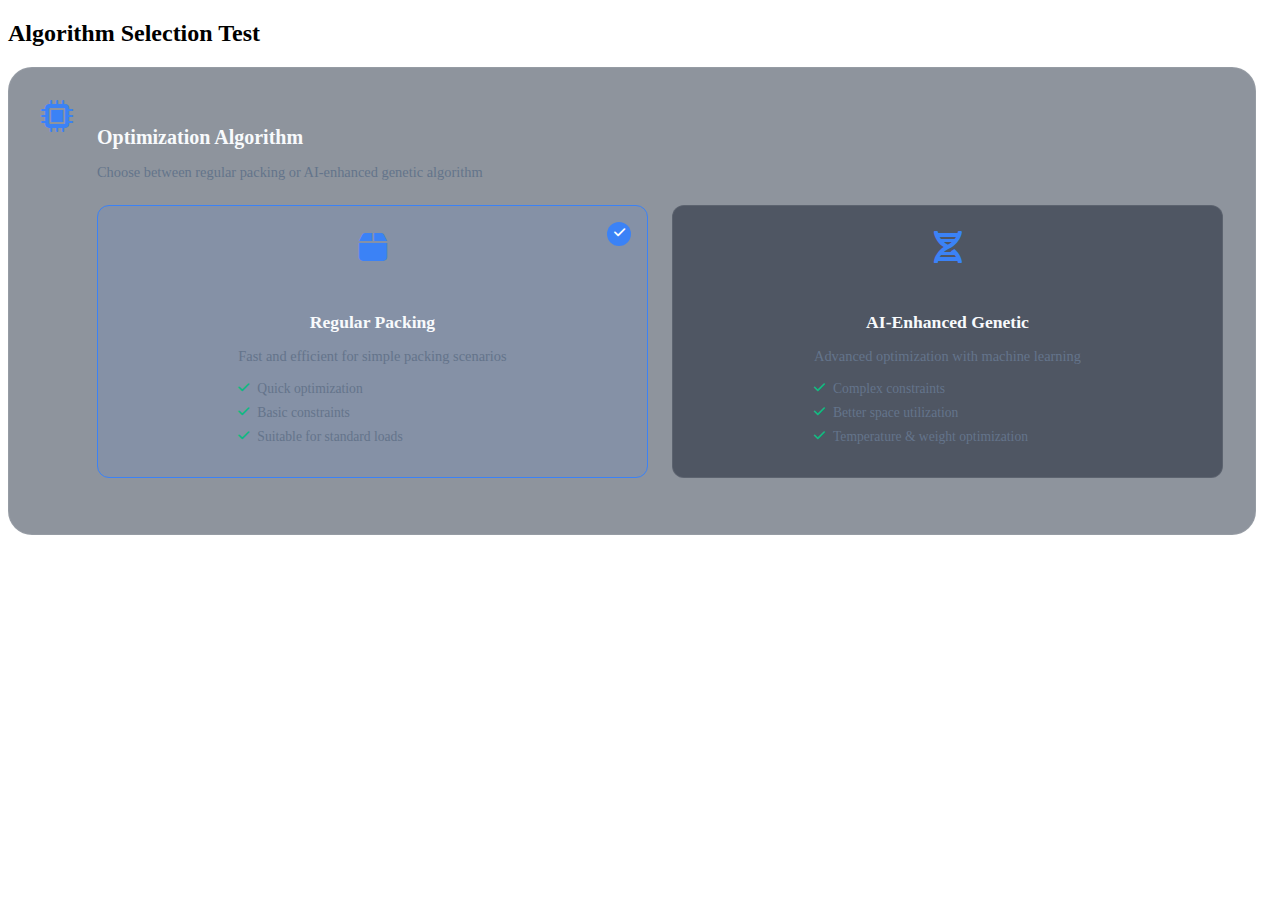
<file: test_algorithm_selection.html>
<!DOCTYPE html>
<html lang="en">
<head>
    <meta charset="UTF-8">
    <meta name="viewport" content="width=device-width, initial-scale=1.0">
    <title>Algorithm Selection Test</title>
    <link rel="stylesheet" href="static/css/style-index.css">
    <link rel="stylesheet" href="https://cdnjs.cloudflare.com/ajax/libs/font-awesome/6.0.0/css/all.min.css">
</head>
<body>
    <div class="container">
        <h2>Algorithm Selection Test</h2>
        
        <!-- Algorithm Selection -->
        <div class="settings-container">
          <div class="setting-group">
            <i class="fas fa-microchip setting-icon"></i>
            <div class="setting-content">
              <h4>Optimization Algorithm</h4>
              <p>Choose between regular packing or AI-enhanced genetic algorithm</p>
              
              <div class="algorithm-selection">
                <div class="algorithm-option" data-algorithm="regular">
                  <input type="radio" id="algorithm_regular" name="optimization_mode" value="regular" checked style="display: none;">
                  <div class="algorithm-icon">
                    <i class="fas fa-box"></i>
                  </div>
                  <div class="algorithm-info">
                    <h5>Regular Packing</h5>
                    <p>Fast and efficient for simple packing scenarios</p>
                    <ul class="algorithm-features">
                      <li><i class="fas fa-check"></i> Quick optimization</li>
                      <li><i class="fas fa-check"></i> Basic constraints</li>
                      <li><i class="fas fa-check"></i> Suitable for standard loads</li>
                    </ul>
                  </div>
                  <div class="algorithm-check">
                    <i class="fas fa-check"></i>
                  </div>
                </div>

                <div class="algorithm-option" data-algorithm="genetic">
                  <input type="radio" id="algorithm_genetic" name="optimization_mode" value="genetic" style="display: none;">
                  <div class="algorithm-icon">
                    <i class="fas fa-dna"></i>
                  </div>
                  <div class="algorithm-info">
                    <h5>AI-Enhanced Genetic</h5>
                    <p>Advanced optimization with machine learning</p>
                    <ul class="algorithm-features">
                      <li><i class="fas fa-check"></i> Complex constraints</li>
                      <li><i class="fas fa-check"></i> Better space utilization</li>
                      <li><i class="fas fa-check"></i> Temperature & weight optimization</li>
                    </ul>
                  </div>
                  <div class="algorithm-check">
                    <i class="fas fa-check"></i>
                  </div>
                </div>
              </div>
              <input type="hidden" id="optimization_algorithm" name="optimization_algorithm" value="regular">

              <!-- Genetic Algorithm Controls -->
              <div class="genetic-controls mt-4" style="display: none;">
                <h5 class="mb-3">Genetic Algorithm Settings</h5>
                <p>Testing genetic controls visibility</p>
              </div>
            </div>
          </div>
        </div>
    </div>

    <script>
        document.addEventListener('DOMContentLoaded', function() {
            console.log('Test page loaded');
            
            function initializeAlgorithmSelection() {
                const algorithmOptions = document.querySelectorAll('.algorithm-option');
                const optimizationAlgorithmInput = document.getElementById('optimization_algorithm');
                const geneticControls = document.querySelector('.genetic-controls');
                
                console.log('Initializing algorithm selection. Found options:', algorithmOptions.length);
                
                algorithmOptions.forEach(option => {
                    option.addEventListener('click', function() {
                        const algorithm = this.dataset.algorithm;
                        console.log('Algorithm selected:', algorithm);
                        
                        // Remove selected class from all options
                        algorithmOptions.forEach(opt => opt.classList.remove('selected'));
                        
                        // Add selected class to clicked option
                        this.classList.add('selected');
                        
                        // Update hidden input
                        if (optimizationAlgorithmInput) {
                            optimizationAlgorithmInput.value = algorithm;
                            console.log('Hidden input updated to:', algorithm);
                        }
                        
                        // Update radio button
                        const radioButton = this.querySelector('input[type="radio"]');
                        if (radioButton) {
                            radioButton.checked = true;
                            console.log('Radio button checked for:', algorithm);
                        }
                        
                        // Show/hide genetic controls
                        if (geneticControls) {
                            if (algorithm === 'genetic') {
                                geneticControls.style.display = 'block';
                                console.log('Genetic controls shown');
                            } else {
                                geneticControls.style.display = 'none';
                                console.log('Genetic controls hidden');
                            }
                        }
                    });
                });
                
                // Set default selection (regular algorithm)
                const defaultOption = document.querySelector('.algorithm-option[data-algorithm="regular"]');
                if (defaultOption) {
                    defaultOption.click();
                    console.log('Default algorithm (regular) selected');
                }
            }
            
            initializeAlgorithmSelection();
        });
    </script>
</body>
</html>
</file>
<file: static/css/style-index.css>
/*
 * CargoVortex - Container Loading Optimizer
 * style-index.css - Modern UI with animations
 */

:root {
  --primary: #0f172a;
  --secondary: #1e293b;
  --accent: #3b82f6;
  --accent-dark: #1d4ed8;
  --accent-light: #60a5fa;
  --success: #10b981;
  --warning: #f59e0b;
  --danger: #ef4444;
  --light: #f8fafc;
  --dark: #0f172a;
  --gray: #64748b;
  --glass: rgba(255, 255, 255, 0.1);
  --glass-dark: rgba(15, 23, 42, 0.85);
  --border: rgba(255, 255, 255, 0.08);

  --gradient-blue: linear-gradient(135deg, #3b82f6 0%, #1d4ed8 100%);
  --gradient-purple: linear-gradient(135deg, #8b5cf6 0%, #6366f1 100%);
  --gradient-teal: linear-gradient(135deg, #06b6d4 0%, #0ea5e9 100%);

  --shadow-sm: 0 1px 2px rgba(15, 23, 42, 0.1);
  --shadow: 0 4px 6px -1px rgba(15, 23, 42, 0.1),
    0 2px 4px -1px rgba(15, 23, 42, 0.06);
  --shadow-md: 0 10px 15px -3px rgba(15, 23, 42, 0.1),
    0 4px 6px -2px rgba(15, 23, 42, 0.05);
  --shadow-lg: 0 20px 25px -5px rgba(15, 23, 42, 0.1),
    0 10px 10px -5px rgba(15, 23, 42, 0.04);
  --shadow-inner: inset 0 2px 4px 0 rgba(15, 23, 42, 0.06);

  --card-radius: 24px;
  --btn-radius: 12px;
  --input-radius: 12px;
  --transition: all 0.3s ease;
}

/* ---------------------------------
   3D Background Elements
--------------------------------- */
.floating-elements {
  position: fixed;
  top: 0;
  left: 0;
  width: 100%;
  height: 100%;
  z-index: -2;
  overflow: hidden;
  pointer-events: none;
}

.floating-cube,
.floating-pyramid,
.floating-sphere {
  position: absolute;
  opacity: 0.05;
  animation: float 20s infinite ease-in-out;
}

.floating-cube {
  width: 120px;
  height: 120px;
  background: var(--accent);
  border-radius: 10px;
  transform-style: preserve-3d;
  transform: rotate(45deg) perspective(500px) rotateX(30deg) rotateY(45deg);
}

.floating-cube:nth-child(1) {
  top: 15%;
  left: 10%;
  animation-delay: 0s;
  animation-duration: 23s;
}

.floating-cube:nth-child(2) {
  top: 65%;
  left: 80%;
  background: #8b5cf6;
  width: 180px;
  height: 180px;
  animation-delay: -5s;
  animation-duration: 18s;
}

.floating-cube:nth-child(3) {
  top: 75%;
  left: 25%;
  background: #06b6d4;
  width: 100px;
  height: 100px;
  animation-delay: -10s;
  animation-duration: 25s;
}

.floating-pyramid {
  top: 40%;
  right: 15%;
  width: 140px;
  height: 140px;
  background: linear-gradient(135deg, #8b5cf6 0%, transparent 70%);
  clip-path: polygon(50% 0%, 0% 100%, 100% 100%);
  animation-delay: -7s;
  animation-duration: 20s;
}

.floating-sphere {
  top: 25%;
  right: 30%;
  width: 200px;
  height: 200px;
  background: radial-gradient(
    circle,
    rgba(59, 130, 246, 0.1) 0%,
    rgba(29, 78, 216, 0) 70%
  );
  border-radius: 50%;
  animation-delay: -12s;
  animation-duration: 22s;
}

.gradient-blob {
  position: absolute;
  top: 20%;
  left: 30%;
  width: 60vw;
  height: 60vw;
  max-width: 800px;
  max-height: 800px;
  background: radial-gradient(
    circle at center,
    rgba(59, 130, 246, 0.15) 0%,
    rgba(29, 78, 216, 0) 70%
  );
  border-radius: 50%;
  filter: blur(60px);
  opacity: 0.5;
  animation: pulse 15s infinite alternate ease-in-out;
}

.blob-secondary {
  top: 60%;
  left: 60%;
  width: 40vw;
  height: 40vw;
  background: radial-gradient(
    circle at center,
    rgba(139, 92, 246, 0.15) 0%,
    rgba(99, 102, 241, 0) 70%
  );
  animation-delay: -8s;
}

@keyframes float {
  0%,
  100% {
    transform: translateY(0) rotate(0deg);
  }
  50% {
    transform: translateY(-40px) rotate(10deg);
  }
}

@keyframes pulse {
  0%,
  100% {
    transform: scale(1);
    opacity: 0.5;
  }
  50% {
    transform: scale(1.2);
    opacity: 0.7;
  }
}

/* ---------------------------------
   Animated Background Grid
--------------------------------- */
.background-grid {
  position: fixed;
  top: 0;
  left: 0;
  width: 100%;
  height: 100%;
  z-index: -3;
  overflow: hidden;
  pointer-events: none;
}

.grid-overlay {
  position: absolute;
  top: 0;
  left: 0;
  width: 100%;
  height: 100%;
  background: var(--primary);
  opacity: 0.95;
}

.grid-line {
  position: absolute;
  background: rgba(255, 255, 255, 0.03);
}

.grid-line.horizontal {
  width: 100%;
  height: 1px;
}

.grid-line.vertical {
  width: 1px;
  height: 100%;
}

/* ---------------------------------
   Navbar Styling
--------------------------------- */
.navbar {
  position: fixed;
  top: 0;
  left: 0;
  width: 100%;
  background: transparent;
  padding: 1.5rem 0;
  z-index: 1000;
  transition: var(--transition);
}

.navbar.scrolled {
  background-color: rgba(15, 23, 42, 0.9);
  backdrop-filter: blur(10px);
  padding: 0.75rem 0;
  box-shadow: 0 4px 20px rgba(0, 0, 0, 0.15);
}

.navbar-brand {
  display: flex;
  align-items: center;
  font-family: "Poppins", sans-serif;
  font-size: 1.5rem;
  font-weight: 700;
  color: var(--light);
  text-decoration: none;
}

.logo-icon {
  font-size: 1.8rem;
  color: var(--accent);
  margin-right: 0.5rem;
  animation: rotate3d 6s infinite linear;
}

.logo-text .highlight {
  color: var(--accent);
  font-weight: 800;
  position: relative;
}

.logo-text .highlight::after {
  content: "";
  position: absolute;
  left: 0;
  bottom: -2px;
  width: 100%;
  height: 2px;
  background: var(--accent);
  transform: scaleX(0);
  transform-origin: right;
  transition: transform 0.5s ease;
}

.navbar-brand:hover .logo-text .highlight::after {
  transform: scaleX(1);
  transform-origin: left;
}

.navbar-nav .nav-link {
  color: var(--light);
  padding: 0.5rem 1rem;
  font-weight: 500;
  position: relative;
  transition: var(--transition);
}

.navbar-nav .nav-link:hover,
.navbar-nav .nav-link.active {
  color: var(--accent);
}

.navbar-nav .nav-link::after {
  content: "";
  position: absolute;
  bottom: 0;
  left: 0;
  width: 100%;
  height: 2px;
  background: var(--accent);
  transform: scaleX(0);
  transform-origin: right;
  transition: transform 0.3s ease;
}

.navbar-nav .nav-link:hover::after,
.navbar-nav .nav-link.active::after {
  transform: scaleX(1);
  transform-origin: left;
}

.navbar-nav .nav-link i {
  margin-right: 0.4rem;
  font-size: 0.9rem;
}

/* ---------------------------------
   Main Layout Styles
--------------------------------- */
.optimizer-container {
  padding-top: 8rem;
  padding-bottom: 4rem;
  position: relative;
  overflow: hidden;
}

.optimizer-header {
  text-align: center;
  margin-bottom: 3rem;
}

.tech-badge {
  display: inline-flex;
  align-items: center;
  background: rgba(59, 130, 246, 0.1);
  border: 1px solid rgba(59, 130, 246, 0.2);
  padding: 0.5rem 1rem;
  border-radius: 50px;
  margin-bottom: 1.5rem;
}

.badge-icon {
  color: var(--accent);
  margin-right: 0.5rem;
}

.badge-text {
  font-weight: 600;
  font-size: 0.9rem;
  color: var(--light);
}

.optimizer-title {
  font-size: 3.5rem;
  font-weight: 800;
  margin-bottom: 1.5rem;
  letter-spacing: -0.03em;
  color: var(--light);
  line-height: 1.1;
}

.optimizer-subtitle {
  font-size: 1.25rem;
  color: var(--gray);
  max-width: 700px;
  margin: 0 auto;
}

.text-gradient {
  background: linear-gradient(135deg, #3b82f6, #8b5cf6);
  -webkit-background-clip: text;
  background-clip: text;
  -webkit-text-fill-color: transparent;
  position: relative;
  display: inline-block;
}

/* ---------------------------------
   Wizard Card Styling
--------------------------------- */
.wizard-card {
  background: rgba(30, 41, 59, 0.5);
  backdrop-filter: blur(10px);
  border: 1px solid var(--border);
  border-radius: var(--card-radius);
  padding: 3rem 2rem;
  position: relative;
  overflow: hidden;
  margin-bottom: 4rem;
  box-shadow: var(--shadow-lg);
}

.card-glow {
  position: absolute;
  top: -50%;
  left: -50%;
  width: 200%;
  height: 200%;
  background: radial-gradient(
    circle at center,
    rgba(59, 130, 246, 0.15) 0%,
    transparent 70%
  );
  opacity: 0.5;
  pointer-events: none;
  z-index: -1;
}

/* ---------------------------------
   Progress Steps
--------------------------------- */
.progress-steps {
  display: flex;
  justify-content: space-between;
  margin-bottom: 3rem;
  position: relative;
}

.progress-steps::before {
  content: "";
  position: absolute;
  top: 35px;
  left: 0;
  width: 100%;
  height: 2px;
  background: rgba(255, 255, 255, 0.1);
  z-index: 1;
}

.step {
  display: flex;
  flex-direction: column;
  align-items: center;
  position: relative;
  z-index: 2;
  width: 25%;
  transition: var(--transition);
}

.step-icon {
  width: 70px;
  height: 70px;
  border-radius: 50%;
  background: var(--secondary);
  display: flex;
  align-items: center;
  justify-content: center;
  margin-bottom: 1rem;
  border: 2px solid var(--border);
  transition: var(--transition);
  font-size: 1.5rem;
  color: var(--gray);
}

.step-label {
  font-size: 0.9rem;
  font-weight: 600;
  color: var(--gray);
  transition: var(--transition);
}

.step.active .step-icon {
  background: var(--accent);
  border-color: var(--accent-light);
  color: white;
  transform: scale(1.1);
  box-shadow: 0 0 20px rgba(59, 130, 246, 0.5);
}

.step.active .step-label {
  color: var(--accent);
  font-weight: 700;
}

/* ---------------------------------
   Form Sections
--------------------------------- */
.form-sections {
  position: relative;
  min-height: 400px;
}

.form-section {
  position: absolute;
  top: 0;
  left: 0;
  width: 100%;
  opacity: 0;
  transform: translateX(30px);
  transition: all 0.5s ease;
  visibility: hidden;
  height: 0;
  overflow: hidden;
}

.form-section.active {
  opacity: 1;
  transform: translateX(0);
  position: relative;
  visibility: visible;
  height: auto;
  overflow: visible;
}

.animate-entrance {
  animation: slideIn 0.5s ease forwards;
}

@keyframes slideIn {
  0% {
    opacity: 0;
    transform: translateX(30px);
  }
  100% {
    opacity: 1;
    transform: translateX(0);
  }
}

.section-title {
  font-size: 1.75rem;
  margin-bottom: 0.5rem;
  font-weight: 700;
  color: var(--light);
}

.section-title i {
  margin-right: 0.5rem;
  color: var(--accent);
}

.section-description {
  color: var(--gray);
  margin-bottom: 2rem;
}

/* ---------------------------------
   Transport Options
--------------------------------- */
.transport-cards {
  display: grid;
  grid-template-columns: repeat(auto-fill, minmax(250px, 1fr));
  gap: 1.5rem;
  margin-bottom: 2rem;
}

.transport-option {
  background: var(--secondary);
  border-radius: 20px;
  cursor: pointer;
  transition: var(--transition);
  position: relative;
  border: 1px solid var(--border);
  transform-style: preserve-3d;
  perspective: 1000px;
  height: 280px;
}

.transport-3d {
  transition: transform 0.5s ease;
}

.transport-3d:hover {
  transform: translateY(-8px) rotateX(5deg);
  box-shadow: 0 20px 30px rgba(0, 0, 0, 0.2);
}

.transport-option-inner {
  position: relative;
  width: 100%;
  height: 100%;
  padding: 1.5rem;
  display: flex;
  flex-direction: column;
  text-align: center;
}

.transport-option.selected,
.transport-option.active {
  background: rgba(59, 130, 246, 0.15);
  border: 2px solid var(--accent);
  box-shadow: 0 0 25px rgba(59, 130, 246, 0.3);
  transform: translateY(-5px);
}

.transport-option.selected .option-icon-wrapper i,
.transport-option.active .option-icon-wrapper i {
  color: var(--accent);
  animation: float 1.5s infinite ease-in-out;
}

.transport-option.selected .option-check,
.transport-option.active .option-check {
  background: var(--accent);
  border-color: var(--accent);
  color: white;
  transform: scale(1);
  box-shadow: 0 0 10px rgba(59, 130, 246, 0.4);
}

.transport-option.selected .option-badge,
.transport-option.active .option-badge {
  background: rgba(59, 130, 246, 0.2);
}

.option-icon-wrapper {
  position: relative;
  font-size: 2.8rem;
  color: var(--light);
  margin-bottom: 1.5rem;
  display: flex;
  align-items: center;
  justify-content: center;
  height: 80px;
}

.icon-effect {
  position: absolute;
  top: 0;
  left: 0;
  width: 100%;
  height: 100%;
  border-radius: 50%;
  z-index: -1;
  overflow: hidden;
}

/* Sea Container effect */
.sea-effect {
  background: radial-gradient(
    circle,
    rgba(14, 165, 233, 0.15) 0%,
    rgba(14, 165, 233, 0) 70%
  );
}

.sea-effect .wave {
  position: absolute;
  bottom: 0;
  left: 0;
  width: 200%;
  height: 30%;
  background: rgba(14, 165, 233, 0.2);
  border-radius: 50% 50% 0 0;
  animation: wave 3s infinite linear;
}

.sea-effect .wave:nth-child(2) {
  bottom: 5%;
  opacity: 0.3;
  animation-delay: -1s;
}

@keyframes wave {
  0% {
    transform: translateX(-50%);
  }
  100% {
    transform: translateX(0%);
  }
}

/* Air Freight effect */
.air-effect {
  background: radial-gradient(
    circle,
    rgba(147, 197, 253, 0.15) 0%,
    rgba(14, 165, 233, 0) 70%
  );
}

.air-effect .cloud {
  position: absolute;
  background-color: rgba(255, 255, 255, 0.4);
  width: 40px;
  height: 15px;
  border-radius: 30px;
  animation: cloud 8s infinite linear;
  opacity: 0;
}

.air-effect .cloud:before,
.air-effect .cloud:after {
  content: "";
  position: absolute;
  background-color: rgba(255, 255, 255, 0.4);
  width: 20px;
  height: 20px;
  border-radius: 50%;
  top: -10px;
}

.air-effect .cloud:before {
  left: 5px;
}

.air-effect .cloud:after {
  right: 5px;
}

.air-effect .cloud:nth-child(1) {
  top: 30%;
  left: -20%;
  animation-delay: 0s;
}

.air-effect .cloud:nth-child(2) {
  top: 50%;
  left: -10%;
  animation-delay: -4s;
}

@keyframes cloud {
  0% {
    opacity: 0;
    transform: translateX(0%);
  }
  20% {
    opacity: 0.7;
  }
  80% {
    opacity: 0.7;
  }
  100% {
    opacity: 0;
    transform: translateX(120%);
  }
}

/* Road effect */
.road-effect {
  background: radial-gradient(
    circle,
    rgba(71, 85, 105, 0.15) 0%,
    rgba(30, 41, 59, 0) 70%
  );
}

.road-effect .road-line {
  position: absolute;
  width: 40%;
  height: 4px;
  background-color: rgba(255, 255, 255, 0.3);
  top: calc(50% - 2px);
  left: 30%;
  animation: road-line 1.5s infinite linear;
  opacity: 0;
}

.road-effect .road-line:nth-child(2) {
  animation-delay: -0.75s;
}

@keyframes road-line {
  0% {
    opacity: 0;
    transform: translateX(-100%);
  }
  20% {
    opacity: 1;
  }
  80% {
    opacity: 1;
  }
  100% {
    opacity: 0;
    transform: translateX(100%);
  }
}

/* Rail effect */
.rail-effect {
  background: radial-gradient(
    circle,
    rgba(108, 43, 217, 0.15) 0%,
    rgba(67, 56, 202, 0) 70%
  );
}

.rail-effect .track {
  position: absolute;
  width: 70%;
  height: 3px;
  background-color: rgba(255, 255, 255, 0.3);
  top: calc(50% - 7px);
  left: 15%;
}

.rail-effect .track:nth-child(2) {
  top: calc(50% + 5px);
}

.rail-effect:after {
  content: "";
  position: absolute;
  width: 100%;
  height: 100%;
  top: 0;
  left: 0;
  background-image: repeating-linear-gradient(
    90deg,
    transparent,
    transparent 10px,
    rgba(255, 255, 255, 0.2) 10px,
    rgba(255, 255, 255, 0.2) 15px
  );
  animation: rails 2s infinite linear;
}

@keyframes rails {
  0% {
    background-position: 0px 0px;
  }
  100% {
    background-position: 25px 0px;
  }
}

/* Custom effect */
.custom-effect {
  background: radial-gradient(
    circle,
    rgba(249, 168, 212, 0.15) 0%,
    rgba(244, 114, 182, 0) 70%
  );
}

.pulse-ring {
  position: absolute;
  top: 50%;
  left: 50%;
  transform: translate(-50%, -50%);
  width: 50px;
  height: 50px;
  border-radius: 50%;
  border: 2px solid rgba(249, 168, 212, 0.3);
  animation: pulse-ring 2.5s infinite;
}

.pulse-ring:nth-child(2) {
  animation-delay: -1.25s;
}

@keyframes pulse-ring {
  0% {
    width: 30px;
    height: 30px;
    opacity: 0.8;
  }
  100% {
    width: 80px;
    height: 80px;
    opacity: 0;
  }
}

/* Generic effect */
.generic-effect {
  background: radial-gradient(
    circle,
    rgba(59, 130, 246, 0.15) 0%,
    rgba(37, 99, 235, 0) 70%
  );
}

.generic-effect .pulse {
  position: absolute;
  top: 50%;
  left: 50%;
  transform: translate(-50%, -50%);
  width: 60px;
  height: 60px;
  border-radius: 50%;
  background: rgba(59, 130, 246, 0.15);
  animation: pulse 2s infinite ease-in-out;
}

/* Transport option content styling */
.transport-option:hover .option-icon-wrapper i,
.transport-option.selected .option-icon-wrapper i {
  color: var(--accent);
  animation: float 1.5s infinite ease-in-out;
}

.option-title {
  font-size: 1.2rem;
  font-weight: 600;
  margin-bottom: 0.5rem;
  color: var(--light);
}

.option-description {
  font-size: 0.9rem;
  color: var(--gray);
  margin-bottom: 1rem;
}

/* Transport option badges */
.option-badges {
  display: flex;
  flex-wrap: wrap;
  justify-content: center;
  gap: 0.5rem;
  margin-top: auto;
  margin-bottom: 1rem;
}

.option-badge {
  display: inline-flex;
  align-items: center;
  background: rgba(15, 23, 42, 0.3);
  padding: 0.3rem 0.6rem;
  border-radius: 50px;
  font-size: 0.75rem;
  color: var(--light);
  transition: var(--transition);
}

.option-badge i {
  color: var(--accent);
  margin-right: 0.3rem;
  font-size: 0.7rem;
}

.transport-option:hover .option-badge,
.transport-option.selected .option-badge {
  background: rgba(59, 130, 246, 0.2);
}

/* Transport option check */
.transport-option .option-check {
  position: absolute;
  top: 1rem;
  right: 1rem;
  width: 24px;
  height: 24px;
  border-radius: 50%;
  background: transparent;
  border: 2px solid rgba(255, 255, 255, 0.1);
  display: flex;
  align-items: center;
  justify-content: center;
  color: transparent;
  transition: var(--transition);
  transform: scale(0.8);
}

.transport-option.selected .option-check {
  background: var(--accent);
  border-color: var(--accent);
  color: white;
  transform: scale(1);
  box-shadow: 0 0 10px rgba(59, 130, 246, 0.4);
}

@media (max-width: 768px) {
  .transport-cards {
    grid-template-columns: repeat(auto-fill, minmax(200px, 1fr));
  }

  .transport-option {
    height: 260px;
  }
}

@media (max-width: 576px) {
  .transport-cards {
    grid-template-columns: 1fr;
  }

  .transport-option {
    height: auto;
    min-height: 220px;
  }
}

/* ---------------------------------
   Container Selection
--------------------------------- */
.container-selection {
  margin-bottom: 2rem;
}

.container-grid {
  display: grid;
  grid-template-columns: repeat(auto-fill, minmax(180px, 1fr));
  gap: 1.5rem;
  margin-bottom: 2rem;
}

.container-option {
  background: var(--secondary);
  border-radius: 20px;
  padding: 1.5rem;
  display: flex;
  flex-direction: column;
  cursor: pointer;
  transition: var(--transition);
  position: relative;
  border: 1px solid var(--border);
}

.container-option:hover {
  transform: translateY(-5px);
  box-shadow: var(--shadow-md);
  background: rgba(59, 130, 246, 0.05);
  border-color: rgba(59, 130, 246, 0.2);
}

.container-option.selected {
  background: rgba(59, 130, 246, 0.1);
  border: 2px solid var(--accent);
  box-shadow: 0 0 20px rgba(59, 130, 246, 0.2);
}

.container-option.active {
  background: rgba(59, 130, 246, 0.1);
  border: 2px solid var(--accent);
  box-shadow: 0 0 20px rgba(59, 130, 246, 0.2);
  transform: translateY(-3px);
}

.container-icon {
  font-size: 2rem;
  color: var(--light);
  margin-bottom: 1rem;
  transition: var(--transition);
}

.container-option:hover .container-icon,
.container-option.selected .container-icon {
  color: var(--accent);
}

.container-name {
  font-size: 1rem;
  font-weight: 600;
  color: var(--light);
  margin-bottom: 0.5rem;
}

.container-dims {
  font-size: 0.8rem;
  color: var(--gray);
  margin-bottom: 0.5rem;
}

.container-volume {
  font-size: 0.9rem;
  font-weight: 600;
  color: var(--accent);
  margin-top: auto;
}

.container-check {
  position: absolute;
  top: 1rem;
  right: 1rem;
  width: 24px;
  height: 24px;
  border-radius: 50%;
  background: transparent;
  border: 2px solid rgba(255, 255, 255, 0.1);
  display: flex;
  align-items: center;
  justify-content: center;
  color: transparent;
  transition: var(--transition);
}

.container-option.selected .container-check {
  background: var(--accent);
  border-color: var(--accent);
  color: white;
}

/* ---------------------------------
   Custom Dimensions
--------------------------------- */
.custom-dimensions {
  background: rgba(30, 41, 59, 0.5);
  border-radius: 20px;
  padding: 2rem;
  margin-bottom: 2rem;
  border: 1px solid var(--border);
  display: none;
}

.custom-dimensions h4 {
  font-size: 1.25rem;
  font-weight: 600;
  margin-bottom: 1.5rem;
  color: var(--light);
}

.dimension-inputs {
  display: grid;
  grid-template-columns: repeat(auto-fit, minmax(200px, 1fr));
  gap: 1.5rem;
}

.dimension-input {
  position: relative;
}

.dimension-input label {
  display: block;
  font-size: 0.9rem;
  font-weight: 500;
  color: var(--gray);
  margin-bottom: 0.5rem;
}

.dimension-input input {
  width: 100%;
  background: rgba(15, 23, 42, 0.5);
  border: 1px solid var(--border);
  border-radius: var(--input-radius);
  padding: 0.75rem 1rem;
  padding-right: 2.5rem;
  color: var(--light);
  font-size: 1rem;
  transition: var(--transition);
}

.dimension-input input:focus {
  border-color: var(--accent);
  box-shadow: 0 0 0 2px rgba(59, 130, 246, 0.2);
  outline: none;
}

.dimension-icon {
  position: absolute;
  bottom: 0.85rem;
  right: 1rem;
  color: var(--gray);
  pointer-events: none;
}

/* ---------------------------------
   Container Preview
--------------------------------- */
.container-preview {
  background: rgba(30, 41, 59, 0.5);
  border-radius: 20px;
  padding: 2rem;
  display: none;
  flex-wrap: wrap;
  gap: 2rem;
  border: 1px solid var(--border);
}

.container-preview h4 {
  font-size: 1.25rem;
  font-weight: 600;
  margin-bottom: 1.5rem;
  color: var(--light);
  width: 100%;
}

.container-model {
  flex: 1;
  min-width: 200px;
  display: flex;
  align-items: center;
  justify-content: center;
  perspective: 600px;
}

.container-3d {
  position: relative;
  width: var(--length, 200px);
  height: var(--height, 100px);
  transform-style: preserve-3d;
  transform: rotateX(60deg) rotateZ(-30deg);
  animation: rotate3d 15s infinite linear;
}

.container-face {
  position: absolute;
  opacity: 0.8;
}

.container-face.front {
  width: var(--length, 200px);
  height: var(--height, 100px);
  background: rgba(59, 130, 246, 0.4);
  transform: translateZ(calc(var(--width, 100px) / 2));
}

.container-face.back {
  width: var(--length, 200px);
  height: var(--height, 100px);
  background: rgba(59, 130, 246, 0.2);
  transform: translateZ(calc(var(--width, 100px) / -2));
}

.container-face.right {
  width: var(--width, 100px);
  height: var(--height, 100px);
  background: rgba(59, 130, 246, 0.3);
  transform: rotateY(90deg) translateZ(calc(var(--length, 200px) / 2));
}

.container-face.left {
  width: var(--width, 100px);
  height: var(--height, 100px);
  background: rgba(59, 130, 246, 0.3);
  transform: rotateY(-90deg) translateZ(calc(var(--length, 200px) / 2));
}

.container-face.top {
  width: var(--length, 200px);
  height: var(--width, 100px);
  background: rgba(59, 130, 246, 0.5);
  transform: rotateX(90deg) translateZ(calc(var(--height, 100px) / 2));
}

.container-face.bottom {
  width: var(--length, 200px);
  height: var(--width, 100px);
  background: rgba(59, 130, 246, 0.1);
  transform: rotateX(-90deg) translateZ(calc(var(--height, 100px) / 2));
}

@keyframes rotate3d {
  0% {
    transform: rotateX(60deg) rotateZ(-30deg);
  }
  100% {
    transform: rotateX(60deg) rotateZ(330deg);
  }
}

.container-specs {
  flex: 1;
  min-width: 200px;
}

.spec-item {
  display: flex;
  align-items: center;
  margin-bottom: 1rem;
  padding: 0.75rem 1rem;
  background: rgba(15, 23, 42, 0.5);
  border-radius: 10px;
}

.spec-item i {
  color: var(--accent);
  margin-right: 1rem;
  font-size: 1.2rem;
}

.spec-label {
  color: var(--gray);
  margin-right: 0.5rem;
}

.spec-value {
  color: var(--light);
  font-weight: 600;
  margin-left: auto;
}

/* ---------------------------------
   File Upload Styling
--------------------------------- */
.file-upload-container {
  margin-bottom: 2rem;
}

.upload-zone {
  background: rgba(30, 41, 59, 0.5);
  border-radius: 20px;
  padding: 3rem 2rem;
  text-align: center;
  border: 2px dashed var(--border);
  transition: var(--transition);
  position: relative;
}

.upload-zone:hover,
.upload-zone.drag-over {
  border-color: var(--accent);
  background: rgba(59, 130, 246, 0.05);
}

.upload-animation {
  margin-bottom: 2rem;
  position: relative;
}

.upload-icon {
  font-size: 3rem;
  color: var(--accent);
  position: relative;
  z-index: 2;
}

.upload-rings {
  position: absolute;
  top: 50%;
  left: 50%;
  transform: translate(-50%, -50%);
  width: 80px;
  height: 80px;
}

.ring {
  position: absolute;
  width: 100%;
  height: 100%;
  border-radius: 50%;
  border: 2px solid transparent;
  border-top-color: var(--accent);
  animation: spin 1.5s linear infinite;
}

.ring:nth-child(2) {
  width: 70%;
  height: 70%;
  top: 15%;
  left: 15%;
  animation-duration: 2s;
  border-top-color: var(--accent-light);
}

.ring:nth-child(3) {
  width: 40%;
  height: 40%;
  top: 30%;
  left: 30%;
  animation-duration: 2.5s;
  border-top-color: var(--warning);
}

@keyframes spin {
  0% {
    transform: rotate(0deg);
  }
  100% {
    transform: rotate(360deg);
  }
}

.upload-zone h4 {
  font-size: 1.25rem;
  font-weight: 600;
  color: var(--light);
  margin-bottom: 0.75rem;
}

.upload-formats {
  display: flex;
  justify-content: center;
  gap: 1rem;
  margin-bottom: 1.5rem;
}

.format-badge {
  display: inline-flex;
  align-items: center;
  gap: 0.4rem;
  background: rgba(15, 23, 42, 0.5);
  padding: 0.4rem 0.8rem;
  border-radius: 50px;
  font-size: 0.9rem;
  color: var(--light);
}

.format-badge i {
  color: var(--accent);
}

.file-input {
  position: absolute;
  top: 0;
  left: 0;
  width: 100%;
  height: 100%;
  opacity: 0;
  cursor: pointer;
  z-index: 3;
}

.browse-btn {
  background: transparent;
  color: var(--accent);
  border: 2px solid var(--accent);
  border-radius: var(--btn-radius);
  padding: 0.6rem 1.5rem;
  font-weight: 600;
  transition: var(--transition);
}

.browse-btn:hover {
  background: var(--accent);
  color: white;
}

.file-info {
  margin-top: 1.5rem;
  display: none;
}

.file-preview {
  display: flex;
  align-items: center;
  gap: 1rem;
  background: rgba(15, 23, 42, 0.5);
  border-radius: var(--input-radius);
  padding: 1rem;
  text-align: left;
}

.file-icon {
  font-size: 2rem;
  color: var(--accent);
}

.file-details {
  flex: 1;
}

.file-name {
  display: block;
  font-weight: 500;
  color: var(--light);
  margin-bottom: 0.2rem;
}

.file-size {
  display: block;
  font-size: 0.85rem;
  color: var(--gray);
}

.remove-file {
  background: transparent;
  border: none;
  color: var(--gray);
  cursor: pointer;
  width: 32px;
  height: 32px;
  display: flex;
  align-items: center;
  justify-content: center;
  border-radius: 50%;
  transition: var(--transition);
}

.remove-file:hover {
  background: rgba(255, 255, 255, 0.1);
  color: var(--danger);
}

/* Upload zone states */
.upload-zone.file-dropped .upload-animation {
  animation: success 0.5s ease forwards;
}

.upload-zone.drag-over .upload-animation {
  animation: pulse 1s infinite alternate ease-in-out;
}

@keyframes success {
  0% {
    transform: scale(1);
  }
  50% {
    transform: scale(1.1);
  }
  100% {
    transform: scale(1);
  }
}

.template-downloads {
  margin-top: 1.5rem;
  text-align: center;
}

.template-downloads p {
  font-size: 0.9rem;
  color: var(--gray);
  margin-bottom: 0.75rem;
}

.template-buttons {
  display: flex;
  justify-content: center;
  gap: 1rem;
}

.btn-template {
  background: rgba(15, 23, 42, 0.5);
  border: 1px solid var(--border);
  color: var(--light);
  border-radius: var(--btn-radius);
  padding: 0.5rem 1rem;
  font-size: 0.85rem;
  transition: var(--transition);
}

.btn-template:hover {
  background: rgba(59, 130, 246, 0.1);
  border-color: var(--accent);
  color: var(--accent);
}

.data-preview {
  margin-top: 2rem;
  background: rgba(15, 23, 42, 0.5);
  border-radius: var(--card-radius);
  padding: 1.5rem;
  border: 1px solid var(--border);
  display: none;
}

.data-preview h5 {
  font-size: 1.1rem;
  font-weight: 600;
  color: var(--light);
  margin-bottom: 1rem;
}

.data-preview h5 i {
  color: var(--accent);
  margin-right: 0.5rem;
}

.table {
  margin-bottom: 0;
  color: var(--light);
  font-size: 0.9rem;
}

.table th {
  color: var(--accent);
  font-weight: 600;
  border-color: rgba(255, 255, 255, 0.1);
}

.table td {
  border-color: rgba(255, 255, 255, 0.05);
}

/* ---------------------------------
   Temperature Setting
--------------------------------- */
.settings-container {
  display: grid;
  grid-template-columns: 1fr;
  gap: 1.5rem;
  margin-bottom: 2rem;
  max-height: calc(100vh - 200px);
  overflow-y: auto;
  padding-right: 1rem;
  scrollbar-width: thin;
  scrollbar-color: var(--accent) rgba(255, 255, 255, 0.1);
}

.settings-container::-webkit-scrollbar {
  width: 8px;
}

.settings-container::-webkit-scrollbar-track {
  background: rgba(255, 255, 255, 0.1);
  border-radius: 4px;
}

.settings-container::-webkit-scrollbar-thumb {
  background-color: var(--accent);
  border-radius: 4px;
  border: 2px solid rgba(255, 255, 255, 0.1);
}

.setting-group {
  background: rgba(30, 41, 59, 0.5);
  border-radius: var(--card-radius);
  padding: 2rem;
  display: flex;
  gap: 1.5rem;
  border: 1px solid var(--border);
  transition: var(--transition);
  margin-bottom: 1rem;
}

.setting-group:last-child {
  margin-bottom: 0;
}

.setting-icon {
  font-size: 2rem;
  color: var(--accent);
  transition: var(--transition);
}

.setting-content {
  flex: 1;
}

.setting-content h4 {
  font-size: 1.25rem;
  font-weight: 600;
  color: var(--light);
  margin-bottom: 0.5rem;
}

.setting-content p {
  color: var(--gray);
  font-size: 0.9rem;
  margin-bottom: 1.5rem;
}

.temperature-slider-container {
  margin-bottom: 1.5rem;
}

.temperature-range {
  display: flex;
  align-items: center;
  gap: 1rem;
  margin-bottom: 1rem;
}

.temp-min,
.temp-max {
  font-size: 0.9rem;
  color: var(--gray);
  white-space: nowrap;
}

.temp-slider-wrapper {
  position: relative;
  flex: 1;
  height: 30px;
  display: flex;
  align-items: center;
}

.temp-slider {
  appearance: none;
  -webkit-appearance: none;
  width: 100%;
  height: 4px;
  background: linear-gradient(to right, #3b82f6, #10b981, #f59e0b);
  outline: none;
  border-radius: 2px;
}

.temp-slider::-webkit-slider-thumb {
  -webkit-appearance: none;
  appearance: none;
  width: 18px;
  height: 18px;
  border-radius: 50%;
  background: white;
  cursor: pointer;
  transition: var(--transition);
  box-shadow: 0 0 10px rgba(0, 0, 0, 0.2);
}

.temp-slider::-webkit-slider-thumb:hover {
  transform: scale(1.2);
}

.temp-slider.cold::-webkit-slider-thumb {
  background: #3b82f6;
}

.temp-slider.hot::-webkit-slider-thumb {
  background: #f59e0b;
}

.temp-tooltip {
  position: absolute;
  top: -25px;
  left: 50%;
  transform: translateX(-50%);
  background: var(--accent);
  color: white;
  padding: 0.2rem 0.5rem;
  border-radius: 4px;
  font-size: 0.8rem;
  pointer-events: none;
  transition: var(--transition);
}

.temp-tooltip::after {
  content: "";
  position: absolute;
  top: 100%;
  left: 50%;
  transform: translateX(-50%);
  border-width: 4px;
  border-style: solid;
  border-color: var(--accent) transparent transparent transparent;
}

.temperature-info {
  display: flex;
  flex-wrap: wrap;
  gap: 1rem;
  font-size: 0.85rem;
}

.temp-info-item {
  display: flex;
  align-items: center;
  padding: 0.5rem 0.75rem;
  border-radius: 4px;
  flex: 1;
  min-width: 200px;
}

.temp-info-item.cold {
  background: rgba(59, 130, 246, 0.1);
  border: 1px solid rgba(59, 130, 246, 0.2);
}

.temp-info-item.hot {
  background: rgba(245, 158, 11, 0.1);
  border: 1px solid rgba(245, 158, 11, 0.2);
}

.temp-info-item i {
  margin-right: 0.5rem;
}

.temp-info-item.cold i {
  color: var(--accent);
}

.temp-info-item.hot i {
  color: var(--warning);
}

/* ---------------------------------
   Genetic Algorithm Parameters
--------------------------------- */
.genetic-parameters {
  background: rgba(15, 23, 42, 0.5);
  border-radius: 12px;
  padding: 1.2rem;
  margin: 1.5rem 0;
  border: 1px solid var(--border);
  transition: var(--transition);
}

.parameter-group {
  display: flex;
  align-items: center;
  margin-bottom: 0.8rem;
  padding: 0.6rem 0;
  border-bottom: 1px solid rgba(255, 255, 255, 0.05);
}

.parameter-group:last-child {
  margin-bottom: 0;
  border-bottom: none;
}

.parameter-group label {
  flex: 1;
  font-size: 0.9rem;
  font-weight: 500;
  color: var(--light);
  margin-right: 1rem;
}

.parameter-input {
  flex: 2;
  position: relative;
  display: flex;
  align-items: center;
}

.parameter-input input {
  width: 100%;
  background: rgba(15, 23, 42, 0.7);
  border: 1px solid var(--border);
  border-radius: var(--input-radius);
  padding: 0.5rem 0.8rem;
  color: var(--light);
  font-size: 0.9rem;
  transition: var(--transition);
}

.parameter-input input:focus {
  border-color: var(--accent);
  box-shadow: 0 0 0 2px rgba(59, 130, 246, 0.2);
  outline: none;
}

.input-info {
  margin-left: 0.8rem;
  color: var(--gray);
  position: relative;
  cursor: pointer;
}

.input-info:hover .info-tooltip {
  opacity: 1;
  visibility: visible;
  transform: translateY(0);
}

.info-tooltip {
  position: absolute;
  bottom: calc(100% + 10px);
  right: -10px;
  background: var(--secondary);
  color: var(--light);
  padding: 0.6rem 0.8rem;
  border-radius: 6px;
  font-size: 0.8rem;
  width: 200px;
  box-shadow: 0 10px 15px rgba(0, 0, 0, 0.15);
  border: 1px solid var(--border);
  opacity: 0;
  visibility: hidden;
  transform: translateY(10px);
  transition: all 0.2s ease;
  z-index: 10;
}

.info-tooltip:after {
  content: "";
  position: absolute;
  top: 100%;
  right: 15px;
  border-width: 8px;
  border-style: solid;
  border-color: var(--secondary) transparent transparent transparent;
}

/* Show parameters only when AI toggle is checked */
#geneticParams {
  max-height: 0;
  overflow: hidden;
  opacity: 0;
  transition: all 0.3s ease;
  margin: 0;
  padding: 0;
  border: none;
}

.ai-setting.activated #geneticParams {
  max-height: 200px;
  opacity: 1;
  padding: 1.2rem;
  margin: 1.5rem 0;
  border: 1px solid var(--border);
}

/* ---------------------------------
   AI Algorithm Toggle
--------------------------------- */
.ai-toggle-container {
  display: flex;
  justify-content: space-between;
  align-items: center;
  margin-bottom: 0.5rem;
}

.toggle-switch {
  position: relative;
  display: inline-block;
  width: 60px;
  height: 30px;
}

.toggle-switch input {
  opacity: 0;
  width: 0;
  height: 0;
}

.toggle-slider {
  position: absolute;
  cursor: pointer;
  top: 0;
  left: 0;
  right: 0;
  bottom: 0;
  background-color: rgba(15, 23, 42, 0.5);
  transition: var(--transition);
  border-radius: 34px;
  border: 1px solid var(--border);
}

.toggle-slider:before {
  position: absolute;
  content: "";
  height: 22px;
  width: 22px;
  left: 4px;
  bottom: 3px;
  background-color: var(--light);
  transition: var(--transition);
  border-radius: 50%;
}

input:checked + .toggle-slider {
  background-color: var(--accent);
}

input:checked + .toggle-slider:before {
  transform: translateX(30px);
  background-color: white;
}

.algorithm-comparison {
  display: flex;
  flex-wrap: wrap;
  gap: 1rem;
  margin-top: 1.5rem;
}

.algorithm-option {
  flex: 1;
  min-width: 200px;
  background: rgba(15, 23, 42, 0.5);
  border-radius: 12px;
  padding: 1.5rem;
  border: 1px solid var(--border);
  transition: var(--transition);
  position: relative;
}

.algorithm-option h5 {
  font-size: 1.1rem;
  font-weight: 600;
  color: var(--light);
  margin-bottom: 1rem;
}

.algorithm-option ul {
  list-style: none;
  padding: 0;
  margin: 0;
}

.algorithm-option li {
  display: flex;
  align-items: center;
  margin-bottom: 0.5rem;
  font-size: 0.9rem;
  color: var(--gray);
}

.algorithm-option li i {
  color: var(--success);
  margin-right: 0.5rem;
  font-size: 0.8rem;
}

.algorithm-option.enhanced {
  border-color: rgba(59, 130, 246, 0.2);
}

/* Algorithm Selection Container */
.algorithm-selection {
  display: flex;
  gap: 1.5rem;
  margin: 1.5rem 0;
  flex-wrap: wrap;
}

.algorithm-option {
  cursor: pointer;
  transition: all 0.3s ease;
  position: relative;
  display: flex;
  flex-direction: column;
  align-items: center;
  text-align: center;
}

.algorithm-option:hover {
  border-color: var(--accent);
  background: rgba(15, 23, 42, 0.8);
  transform: translateY(-2px);
}

.algorithm-option.selected {
  border-color: var(--accent);
  background: rgba(59, 130, 246, 0.1);
}

.algorithm-option.selected .algorithm-check {
  display: flex;
}

.algorithm-icon {
  font-size: 2rem;
  color: var(--accent);
  margin-bottom: 1rem;
}

.algorithm-info {
  flex: 1;
}

.algorithm-info h5 {
  color: var(--light);
  margin-bottom: 0.5rem;
}

.algorithm-info p {
  color: var(--gray);
  font-size: 0.9rem;
  margin-bottom: 1rem;
}

.algorithm-features {
  list-style: none;
  padding: 0;
  margin: 0;
}

.algorithm-features li {
  display: flex;
  align-items: center;
  color: var(--gray);
  font-size: 0.85rem;
  margin-bottom: 0.5rem;
}

.algorithm-features li i {
  color: var(--success);
  margin-right: 0.5rem;
  font-size: 0.8rem;
}

.algorithm-check {
  position: absolute;
  top: 1rem;
  right: 1rem;
  width: 24px;
  height: 24px;
  background: var(--accent);
  border-radius: 50%;
  display: none;
  align-items: center;
  justify-content: center;
}

.algorithm-check i {
  color: white;
  font-size: 0.8rem;
}

.new-badge {
  position: absolute;
  top: 0;
  right: 0;
  background: var(--accent);
  color: white;
  font-size: 0.7rem;
  font-weight: 700;
  padding: 0.2rem 0.5rem;
  border-radius: 0 10px 0 10px;
  transform: translate(5px, -5px);
}

.ai-setting.activated {
  border-color: var(--accent);
}

.ai-setting.activated .setting-icon {
  animation: pulse 1s infinite alternate ease-in-out;
}

/* ---------------------------------
   Form Navigation
--------------------------------- */
.form-navigation {
  display: flex;
  justify-content: space-between;
  margin-top: 2rem;
}

.btn-prev,
.btn-next {
  border: none;
  padding: 0.8rem 1.5rem;
  font-weight: 500;
  border-radius: var(--btn-radius);
  transition: var(--transition);
}

.btn-prev {
  background: transparent;
  border: 1px solid var(--border);
  color: var(--light);
}

.btn-prev:hover {
  background: rgba(255, 255, 255, 0.05);
  border-color: var(--light);
}

.btn-next {
  background: var(--gradient-blue);
  color: white;
}

.btn-next:hover {
  transform: translateY(-3px);
  box-shadow: 0 10px 20px rgba(59, 130, 246, 0.2);
}

.btn i {
  transition: transform 0.3s ease;
}

.btn-next:hover i {
  transform: translateX(5px);
}

.btn-prev:hover i {
  transform: translateX(-5px);
}

.btn-optimize {
  background: var(--gradient-blue);
  color: white;
  border: none;
  padding: 0.9rem 2rem;
  font-weight: 600;
  font-size: 1.1rem;
  border-radius: var(--btn-radius);
  transition: var(--transition);
  position: relative;
  overflow: hidden;
  display: flex;
  align-items: center;
  justify-content: center;
  gap: 0.8rem;
}

.btn-optimize:hover {
  transform: translateY(-5px);
  box-shadow: 0 15px 25px rgba(59, 130, 246, 0.3);
}

.optimize-text {
  transition: transform 0.3s ease;
}

.optimize-icon {
  transition: transform 0.3s ease;
}

.btn-optimize:hover .optimize-text {
  transform: translateX(-5px);
}

.btn-optimize:hover .optimize-icon {
  transform: translateX(5px);
}

.btn-optimize::before {
  content: "";
  position: absolute;
  top: -50%;
  left: -50%;
  width: 200%;
  height: 200%;
  background: radial-gradient(
    circle at center,
    rgba(255, 255, 255, 0.3) 0%,
    transparent 60%
  );
  transform: rotate(0deg);
  transition: transform 10s linear;
  opacity: 0;
}

.btn-optimize:hover::before {
  opacity: 1;
  transform: rotate(360deg);
}

/* ---------------------------------
   How It Works Section
--------------------------------- */
.how-it-works {
  margin: 4rem 0;
  text-align: center;
}

.how-it-works .section-title {
  font-size: 2.5rem;
  margin-bottom: 3rem;
  position: relative;
  display: inline-block;
}

.how-it-works .section-title::after {
  content: "";
  position: absolute;
  bottom: -15px;
  left: 50%;
  transform: translateX(-50%);
  width: 80px;
  height: 4px;
  background: var(--accent);
  border-radius: 2px;
}

.process-steps {
  display: grid;
  grid-template-columns: repeat(auto-fit, minmax(240px, 1fr));
  gap: 2rem;
}

.process-step {
  background: rgba(30, 41, 59, 0.5);
  border-radius: var(--card-radius);
  padding: 2.5rem 1.5rem;
  position: relative;
  border: 1px solid var(--border);
  transition: var(--transition);
}

.process-step:hover {
  transform: translateY(-10px);
  border-color: var(--accent);
  box-shadow: 0 20px 30px rgba(0, 0, 0, 0.2);
}

.step-number {
  position: absolute;
  top: 0;
  left: 50%;
  transform: translate(-50%, -50%);
  width: 40px;
  height: 40px;
  background: var(--gradient-blue);
  border-radius: 50%;
  display: flex;
  align-items: center;
  justify-content: center;
  font-weight: 700;
  color: white;
  z-index: 1;
}

.process-step .step-icon {
  font-size: 3rem;
  color: var(--accent);
  margin-bottom: 1.5rem;
}

.process-step h4 {
  font-size: 1.25rem;
  font-weight: 600;
  margin-bottom: 1rem;
  color: var(--light);
}

.process-step p {
  color: var(--gray);
  font-size: 0.95rem;
  line-height: 1.6;
}

/* ---------------------------------
   Footer Styling
--------------------------------- */
.app-footer {
  background: rgba(15, 23, 42, 0.5);
  backdrop-filter: blur(10px);
  padding: 2rem 0;
  border-top: 1px solid var(--border);
}

.footer-content {
  display: flex;
  justify-content: space-between;
  align-items: center;
  margin-bottom: 1rem;
}

.footer-brand {
  font-family: "Poppins", sans-serif;
  font-weight: 700;
  font-size: 1.2rem;
  color: var(--light);
  display: flex;
  align-items: center;
}

.footer-brand i {
  color: var(--accent);
  margin-right: 0.5rem;
}

.version {
  font-size: 0.8rem;
  color: var(--gray);
  margin-left: 0.5rem;
  font-weight: 400;
}

.footer-links {
  display: flex;
  gap: 1.5rem;
}

.footer-links a {
  color: var(--gray);
  text-decoration: none;
  font-size: 0.9rem;
  transition: var(--transition);
}

.footer-links a:hover {
  color: var(--accent);
}

.footer-links a i {
  margin-right: 0.3rem;
}

.footer-copyright {
  font-size: 0.85rem;
  color: var(--gray);
  text-align: center;
}

/* ---------------------------------
   Loading Overlay
--------------------------------- */
.loading-overlay {
  position: fixed;
  top: 0;
  left: 0;
  width: 100%;
  height: 100%;
  background: rgba(15, 23, 42, 0.9);
  backdrop-filter: blur(10px);
  z-index: 9999;
  display: flex;
  align-items: center;
  justify-content: center;
  opacity: 0;
  visibility: hidden;
  transition: all 0.5s ease;
}

.loading-overlay.visible {
  opacity: 1;
  visibility: visible;
}

.loading-container {
  text-align: center;
  max-width: 500px;
  width: 90%;
}

.loading-spinner {
  position: relative;
  width: 120px;
  height: 120px;
  margin: 0 auto 2rem;
}

.spinner-ring {
  position: absolute;
  width: 100%;
  height: 100%;
  border-radius: 50%;
  border: 4px solid transparent;
  border-top-color: var(--accent);
  animation: spin 2s linear infinite;
}

.spinner-ring:nth-child(2) {
  width: 80%;
  height: 80%;
  top: 10%;
  left: 10%;
  border-top-color: var(--success);
  animation-duration: 2.5s;
}

.spinner-ring:nth-child(3) {
  width: 60%;
  height: 60%;
  top: 20%;
  left: 20%;
  border-top-color: var(--warning);
  animation-duration: 1.5s;
  animation-direction: reverse;
}

.loading-text {
  font-size: 1.75rem;
  font-weight: 700;
  margin-bottom: 1rem;
  color: var(--light);
}

.loading-progress {
  height: 6px;
  background: rgba(255, 255, 255, 0.1);
  margin-bottom: 1.5rem;
  border-radius: 3px;
  overflow: hidden;
}

.loading-progress .progress-bar {
  height: 100%;
  background: var(--gradient-blue);
  width: 0;
  border-radius: 3px;
  transition: width 0.3s ease;
}

.loading-status {
  font-size: 0.95rem;
  color: var(--gray);
}

/* ---------------------------------
   Error Notification
--------------------------------- */
.error-notification {
  position: fixed;
  top: 2rem;
  right: 2rem;
  background: rgba(239, 68, 68, 0.9);
  backdrop-filter: blur(10px);
  border-left: 4px solid #ef4444;
  padding: 1rem;
  border-radius: 8px;
  box-shadow: 0 10px 15px rgba(0, 0, 0, 0.1);
  display: flex;
  align-items: center;
  max-width: 400px;
  z-index: 9999;
  transform: translateX(110%);
  transition: transform 0.3s ease;
}

.error-notification.visible {
  transform: translateX(0);
}

.error-icon {
  color: white;
  font-size: 1.5rem;
  margin-right: 1rem;
}

.error-message {
  flex: 1;
  color: white;
  font-size: 0.95rem;
}

/* ---------------------------------
   Constraint Settings Styles
--------------------------------- */
.constraints-card {
  border-left: 4px solid #8b5cf6;
  background: linear-gradient(135deg, rgba(139, 92, 246, 0.05), rgba(99, 102, 241, 0.05));
}

.constraint-sliders {
  display: flex;
  flex-direction: column;
  gap: 1.5rem;
  margin-top: 1.5rem;
}

.constraint-slider-item {
  background: rgba(15, 23, 42, 0.5);
  border-radius: 12px;
  padding: 1rem;
  border: 1px solid var(--border);
  transition: var(--transition);
}

.constraint-slider-item:hover {
  border-color: var(--accent);
  box-shadow: 0 0 20px rgba(59, 130, 246, 0.1);
}

.form-label-sm {
  display: flex;
  align-items: center;
  gap: 0.5rem;
  font-size: 0.9rem;
  font-weight: 600;
  color: var(--light);
  margin-bottom: 0.75rem;
}

.form-label-sm i {
  color: var(--accent);
}

.constraint-slider {
  flex: 1;
  height: 6px;
  -webkit-appearance: none;
  appearance: none;
  background: linear-gradient(to right, var(--accent) 0%, var(--accent) 50%, rgba(255, 255, 255, 0.1) 50%, rgba(255, 255, 255, 0.1) 100%);
  border-radius: 3px;
  outline: none;
  transition: var(--transition);
}

.constraint-slider::-webkit-slider-thumb {
  -webkit-appearance: none;
  appearance: none;
  width: 18px;
  height: 18px;
  border-radius: 50%;
  background: var(--accent);
  cursor: pointer;
  transition: var(--transition);
  box-shadow: 0 0 10px rgba(59, 130, 246, 0.3);
}

.constraint-slider::-webkit-slider-thumb:hover {
  transform: scale(1.2);
  box-shadow: 0 0 15px rgba(59, 130, 246, 0.4);
}

.weight-value {
  min-width: 60px;
  text-align: center;
  font-weight: 600;
  color: var(--accent);
  background: rgba(59, 130, 246, 0.1);
  padding: 0.25rem 0.5rem;
  border-radius: 6px;
  font-size: 0.9rem;
}

.constraint-presets {
  margin-top: 2rem;
  padding-top: 1.5rem;
  border-top: 1px solid var(--border);
}

.constraint-preset {
  background: rgba(15, 23, 42, 0.5);
  border: 1px solid var(--border);
  color: var(--light);
  padding: 0.75rem 1.25rem;
  border-radius: 8px;
  font-size: 0.9rem;
  font-weight: 500;
  display: flex;
  align-items: center;
  gap: 0.5rem;
  transition: var(--transition);
}

.constraint-preset:hover {
  background: rgba(59, 130, 246, 0.1);
  border-color: var(--accent);
  transform: translateY(-2px);
}

.constraint-preset.active {
  background: var(--accent);
  border-color: var(--accent);
  color: white;
  box-shadow: 0 0 20px rgba(59, 130, 246, 0.2);
}

.constraint-preset i {
  font-size: 1rem;
}

/* Responsive adjustments */
@media (max-width: 768px) {
  .constraint-presets .d-flex {
    flex-direction: column;
  }
  
  .constraint-preset {
    width: 100%;
    justify-content: center;
  }
}
</file>
